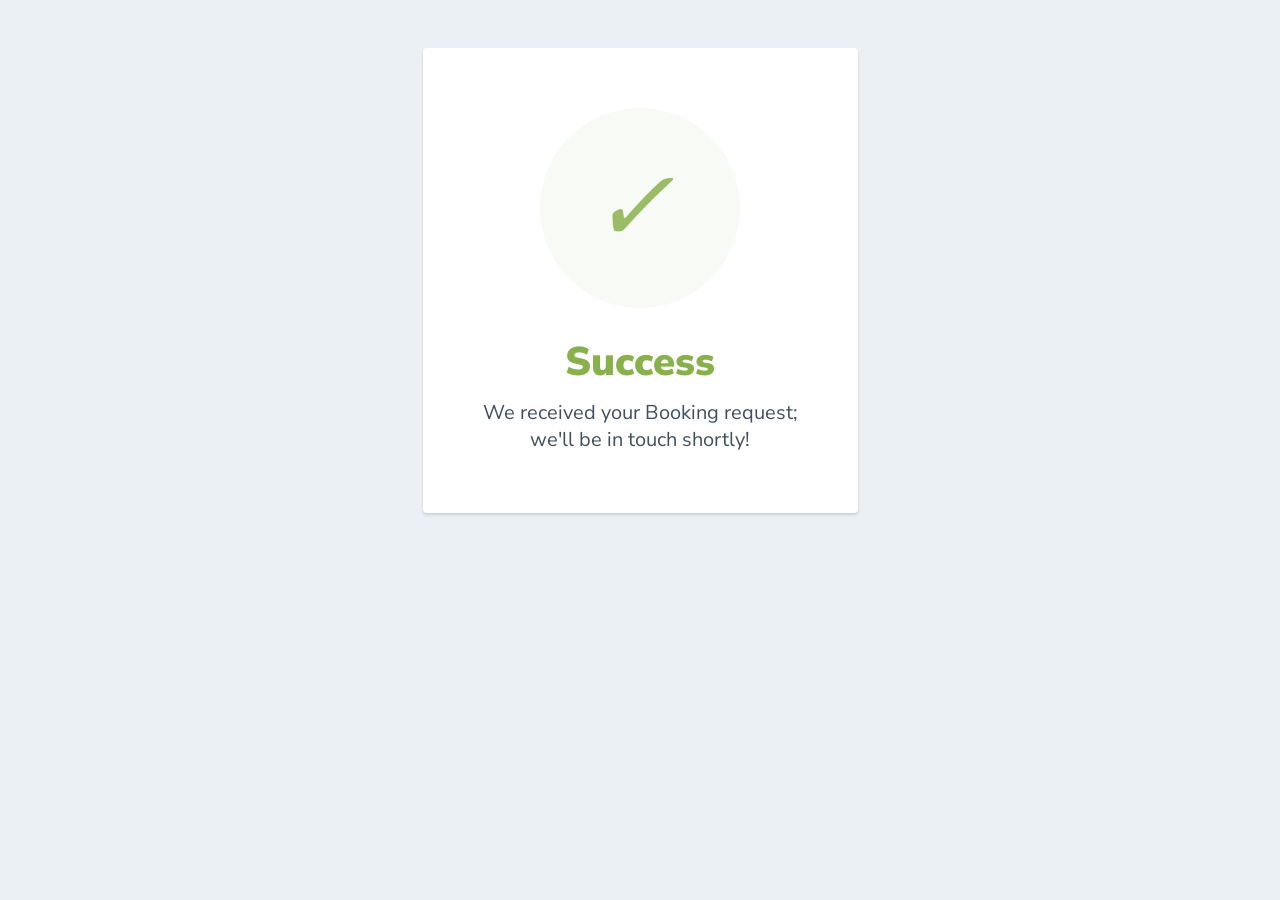
<file: templates/book_now.html>
<html>
  <head>
    <link href="https://fonts.googleapis.com/css?family=Nunito+Sans:400,400i,700,900&display=swap" rel="stylesheet">
  </head>
    <style>
      body {
        text-align: center;
        padding: 40px 0;
        background: #EBF0F5;
      }
        h1 {
          color: #88B04B;
          font-family: "Nunito Sans", "Helvetica Neue", sans-serif;
          font-weight: 900;
          font-size: 40px;
          margin-bottom: 10px;
        }
        p {
          color: #404F5E;
          font-family: "Nunito Sans", "Helvetica Neue", sans-serif;
          font-size:20px;
          margin: 0;
        }
      i {
        color: #9ABC66;
        font-size: 100px;
        line-height: 200px;
        margin-left:-15px;
      }
      .card {
        background: white;
        padding: 60px;
        border-radius: 4px;
        box-shadow: 0 2px 3px #C8D0D8;
        display: inline-block;
        margin: 0 auto;
      }
    </style>
    <body>
      <div class="card">
      <div style="border-radius:200px; height:200px; width:200px; background: #F8FAF5; margin:0 auto;">
        <i class="checkmark">✓</i>
      </div>
        <h1>Success</h1> 
        <p>We received your Booking request;<br/> we'll be in touch shortly!</p>
      </div>
    </body>
</html>
</file>
